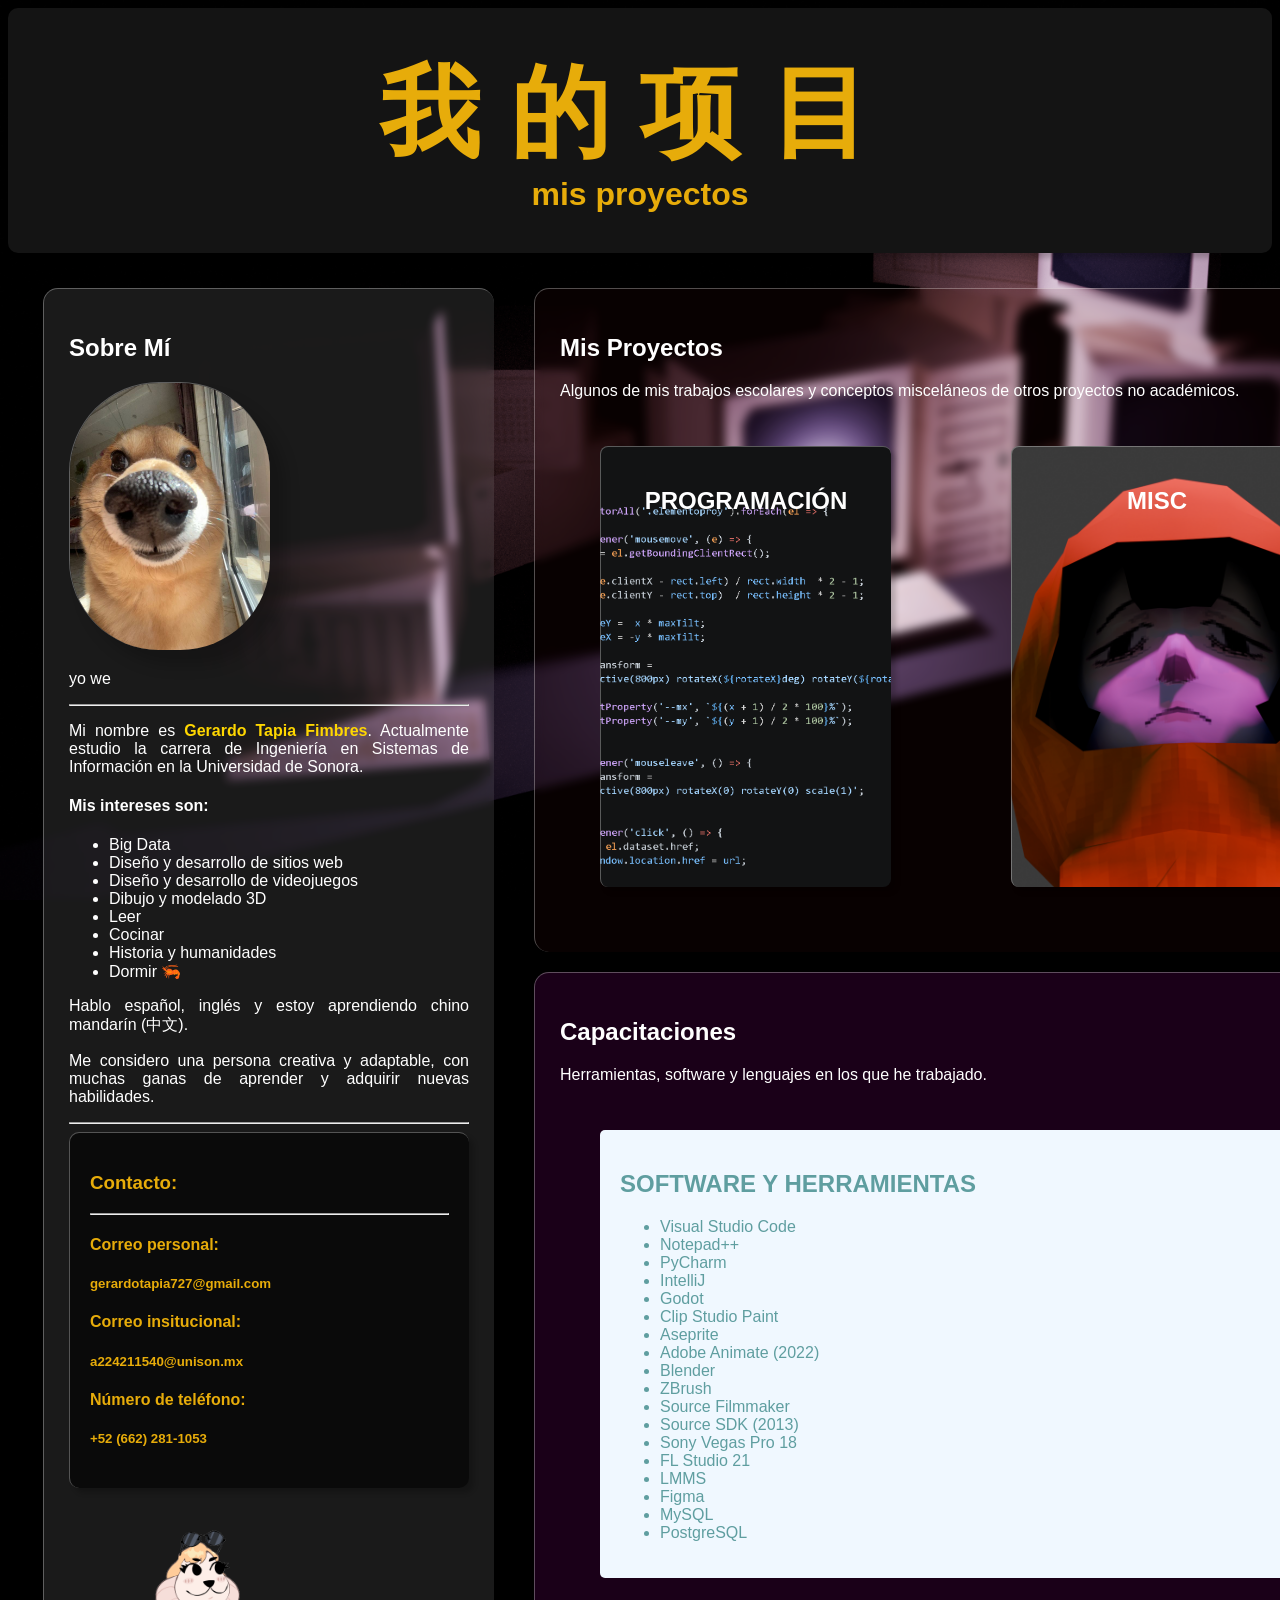
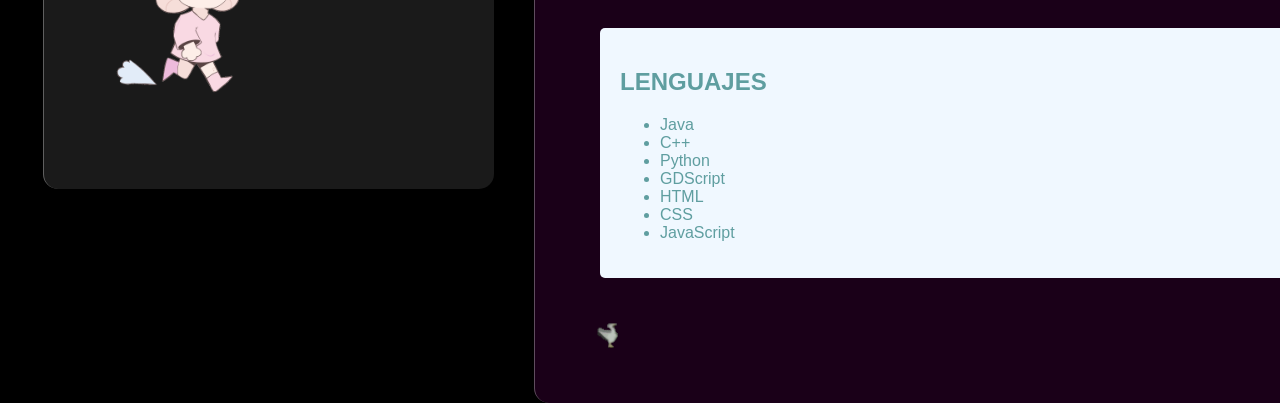
<file: index.html>
<!DOCTYPE html>
<html lang="en">
<head>
    <meta charset="UTF-8">
    <meta name="viewport" content="width=device-width, initial-scale=1.0">
    <link rel="stylesheet" href="styles.css">
    <title>我的项目 - CV Tapia Fimbres Gerardo</title>
    <link rel="icon" type="image/x-icon" href="/galeriaimg/fatman.gif">
</head>
<body>
    <div id="main_banner">
        <h1 id="title">我的项目</h1>
        <h1>mis proyectos</h1>
    </div>
    <div class="flexcontainer">
        
        <div id="aboutme" class="sobremi">
            <h2>Sobre Mí</h2>
            <img src="img/digga.jpg" alt="digga" id="me">
            <p>yo we</p>
            <hr>
            <p>Mi nombre es <b style="color: gold;">Gerardo Tapia Fimbres</b>. Actualmente estudio la carrera de Ingeniería en Sistemas de Información en la Universidad de Sonora.</p>
            <h4>Mis intereses son:</h4>
            <ul>
                <li>Big Data</li>
                <li>Diseño y desarrollo de sitios web</li>
                <li>Diseño y desarrollo de videojuegos</li>
                <li>Dibujo y modelado 3D</li>
                <li>Leer</li>
                <li>Cocinar </li>
                <li>Historia y humanidades</li>
                <li>Dormir 🦐</li>
            </ul>

            <p>Hablo español, inglés y estoy aprendiendo chino mandarín (中文).</p>
            <p>Me considero una persona creativa y adaptable, con muchas ganas de aprender y adquirir nuevas habilidades.</p>
            <hr>

            <div id="contacto">
                <h3>Contacto:</h3>
                <hr>
                <h4>Correo personal:</h4>
                <h5>gerardotapia727@gmail.com</h5>
                <h4>Correo insitucional:</h4>
                <h5>a224211540@unison.mx</h5>
                <h4>Número de teléfono:</h4>
                <h5>+52 (662) 281-1053</h5>

            </div>
            <br>
            <img src="galeriaimg/felper2.gif" alt="felper" style="width: 400px;">

        </div>
        <div class="proycap">
            
            <div id="proyectos">
                <h2>Mis Proyectos</h2>
                <p>Algunos de mis trabajos escolares y conceptos misceláneos de otros proyectos no académicos.</p>
                <div class="proyectosflex">
                    <div class="elementoproy" id="code" onclick="window.location.href='code.html'">
                        <h2>PROGRAMACIÓN</h2>
                    </div>
                    <div class="elementoproy" id="misc" onclick="window.location.href='galeria.html'">
                        <h2>MISC</h2>

                    </div>

                </div>
            </div>
            
            <div id="capacitaciones">
                <h2>Capacitaciones</h2>
                <p>Herramientas, software y lenguajes en los que he trabajado.</p>
                <div class="capacitacionesflex">
                    <div class="divcapacitacion">
                        <h2>SOFTWARE Y HERRAMIENTAS</h2>
                        <ul>
                            <li>Visual Studio Code</li>
                            <li>Notepad++</li>
                            <li>PyCharm</li>
                            <li>IntelliJ</li>
                            <li>Godot</li>
                            <li>Clip Studio Paint</li>
                            <li>Aseprite</li>
                            <li>Adobe Animate (2022)</li>
                            <li>Blender</li>
                            <li>ZBrush</li>
                            <li>Source Filmmaker</li>
                            <li>Source SDK (2013)</li>
                            <li>Sony Vegas Pro 18</li>
                            <li>FL Studio 21</li>
                            <li>LMMS</li>
                            <li>Figma</li>
                            <li>MySQL</li>
                            <li>PostgreSQL</li>
                        </ul>
                    </div>
                    <div class="divcapacitacion">
                        <h2>LENGUAJES</h2>
                        <ul>
                            <li>Java</li>
                            <li>C++</li>
                            <li>Python</li>
                            <li>GDScript</li>
                            <li>HTML</li>
                            <li>CSS</li>
                            <li>JavaScript</li>
                        </ul>
                    
                    </div>
                    
                    <img src="img/goose.gif" alt="felper" style="width: 30px;">

                    
                </div>
            </div>

        </div>
        
    </div>
    
    <script src="js/script.js"></script>

</body>
</html>
</file>
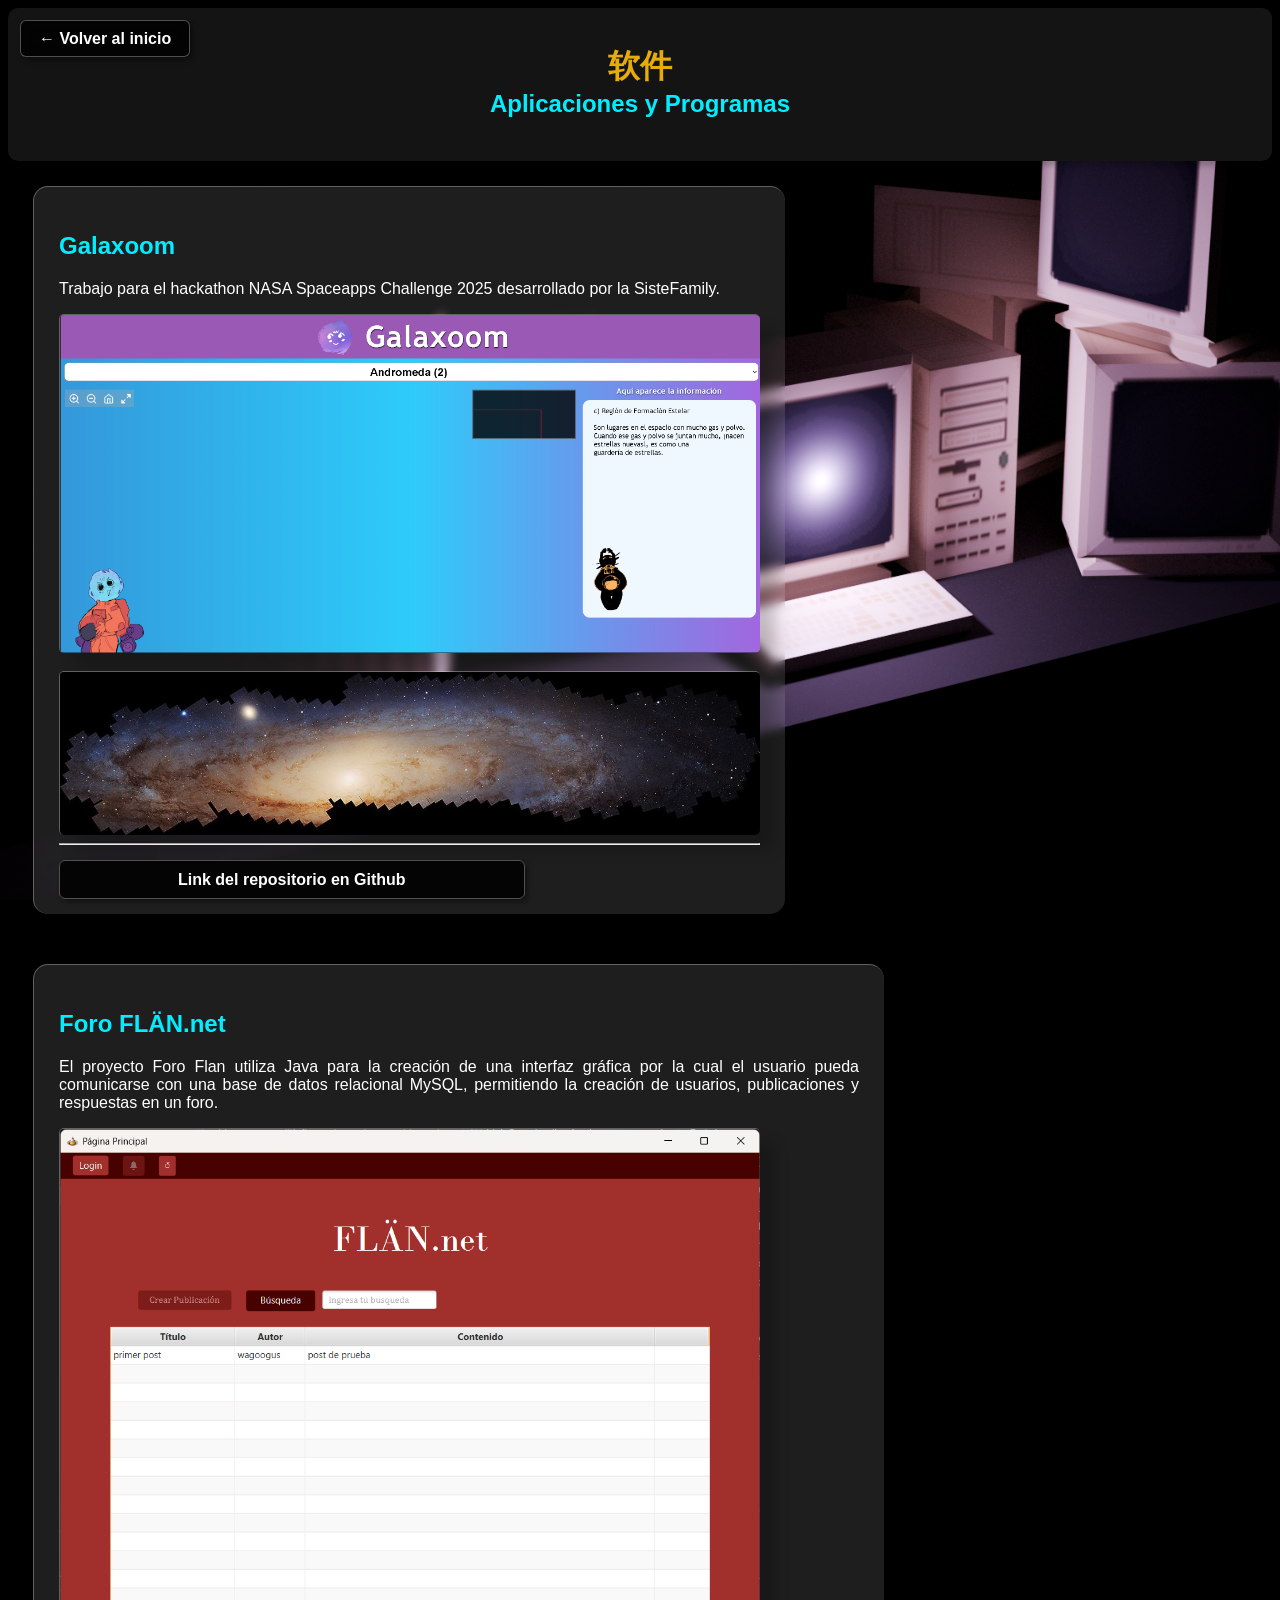
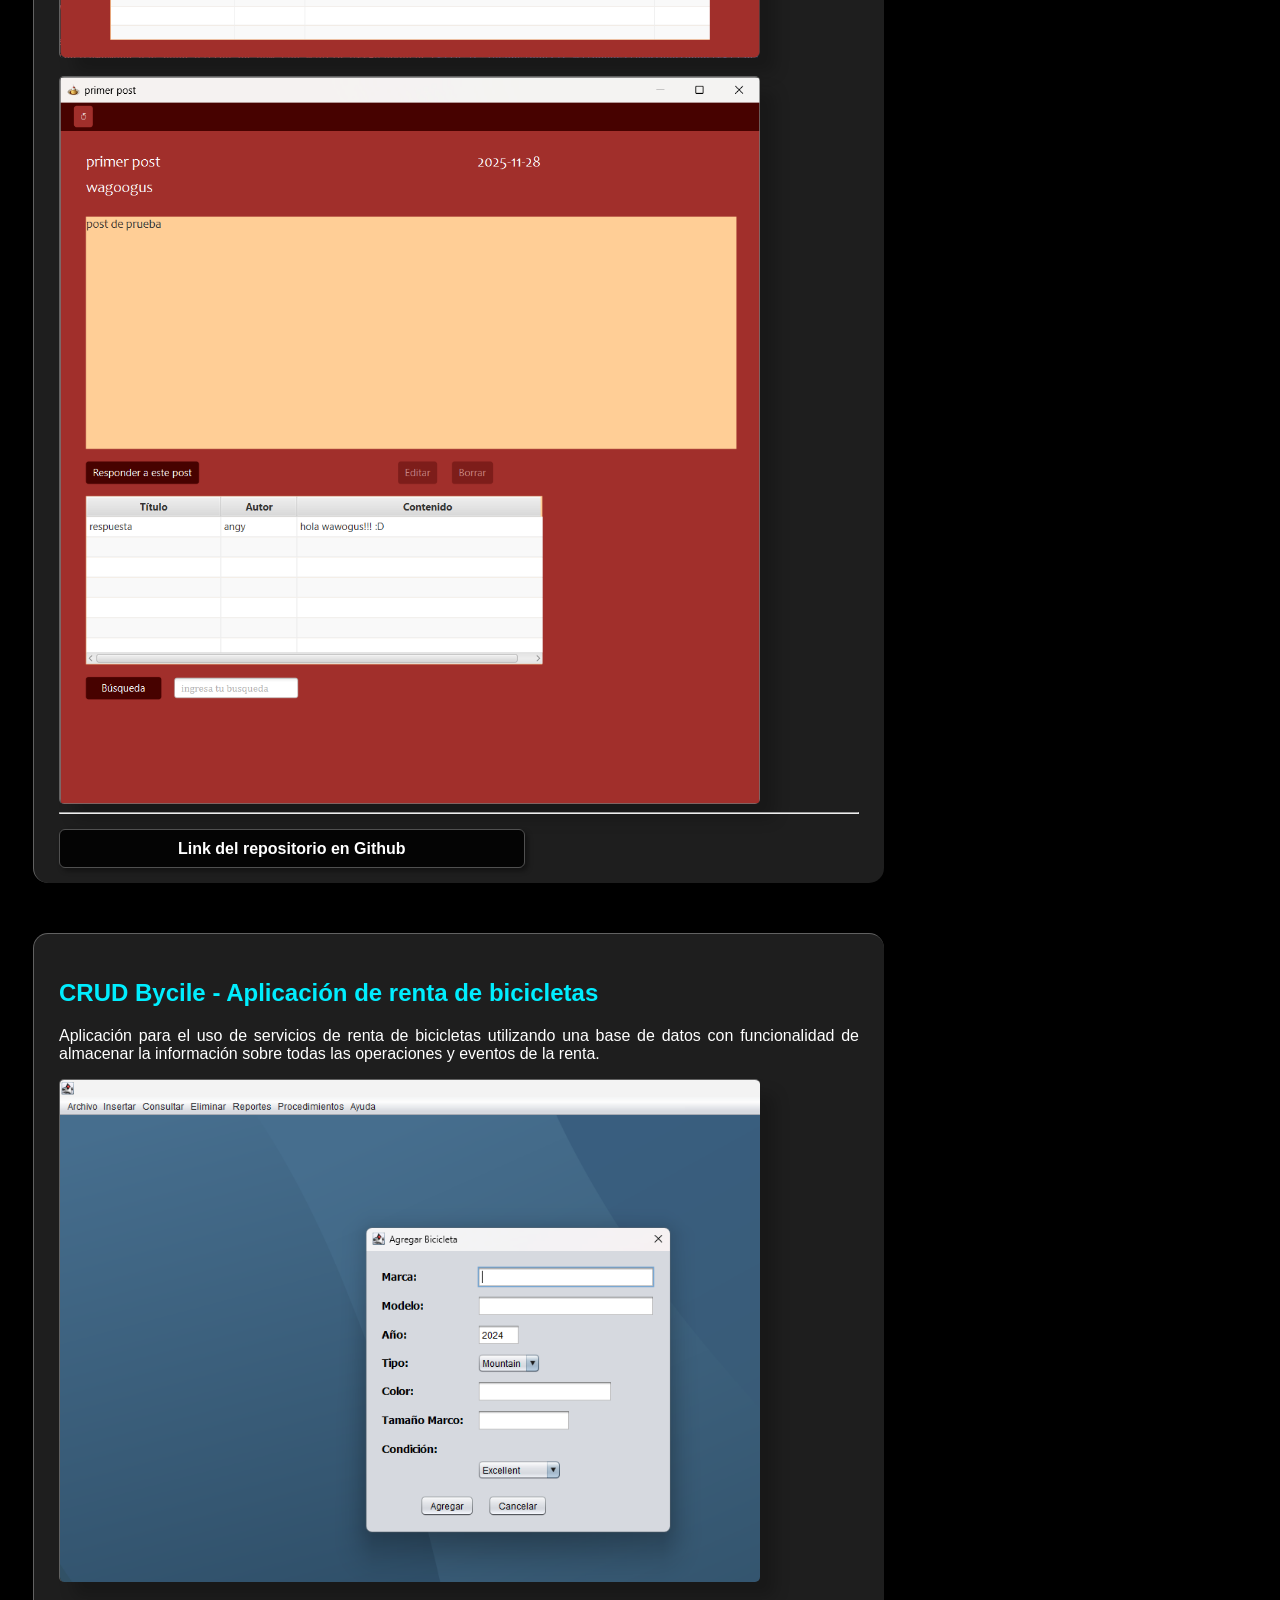
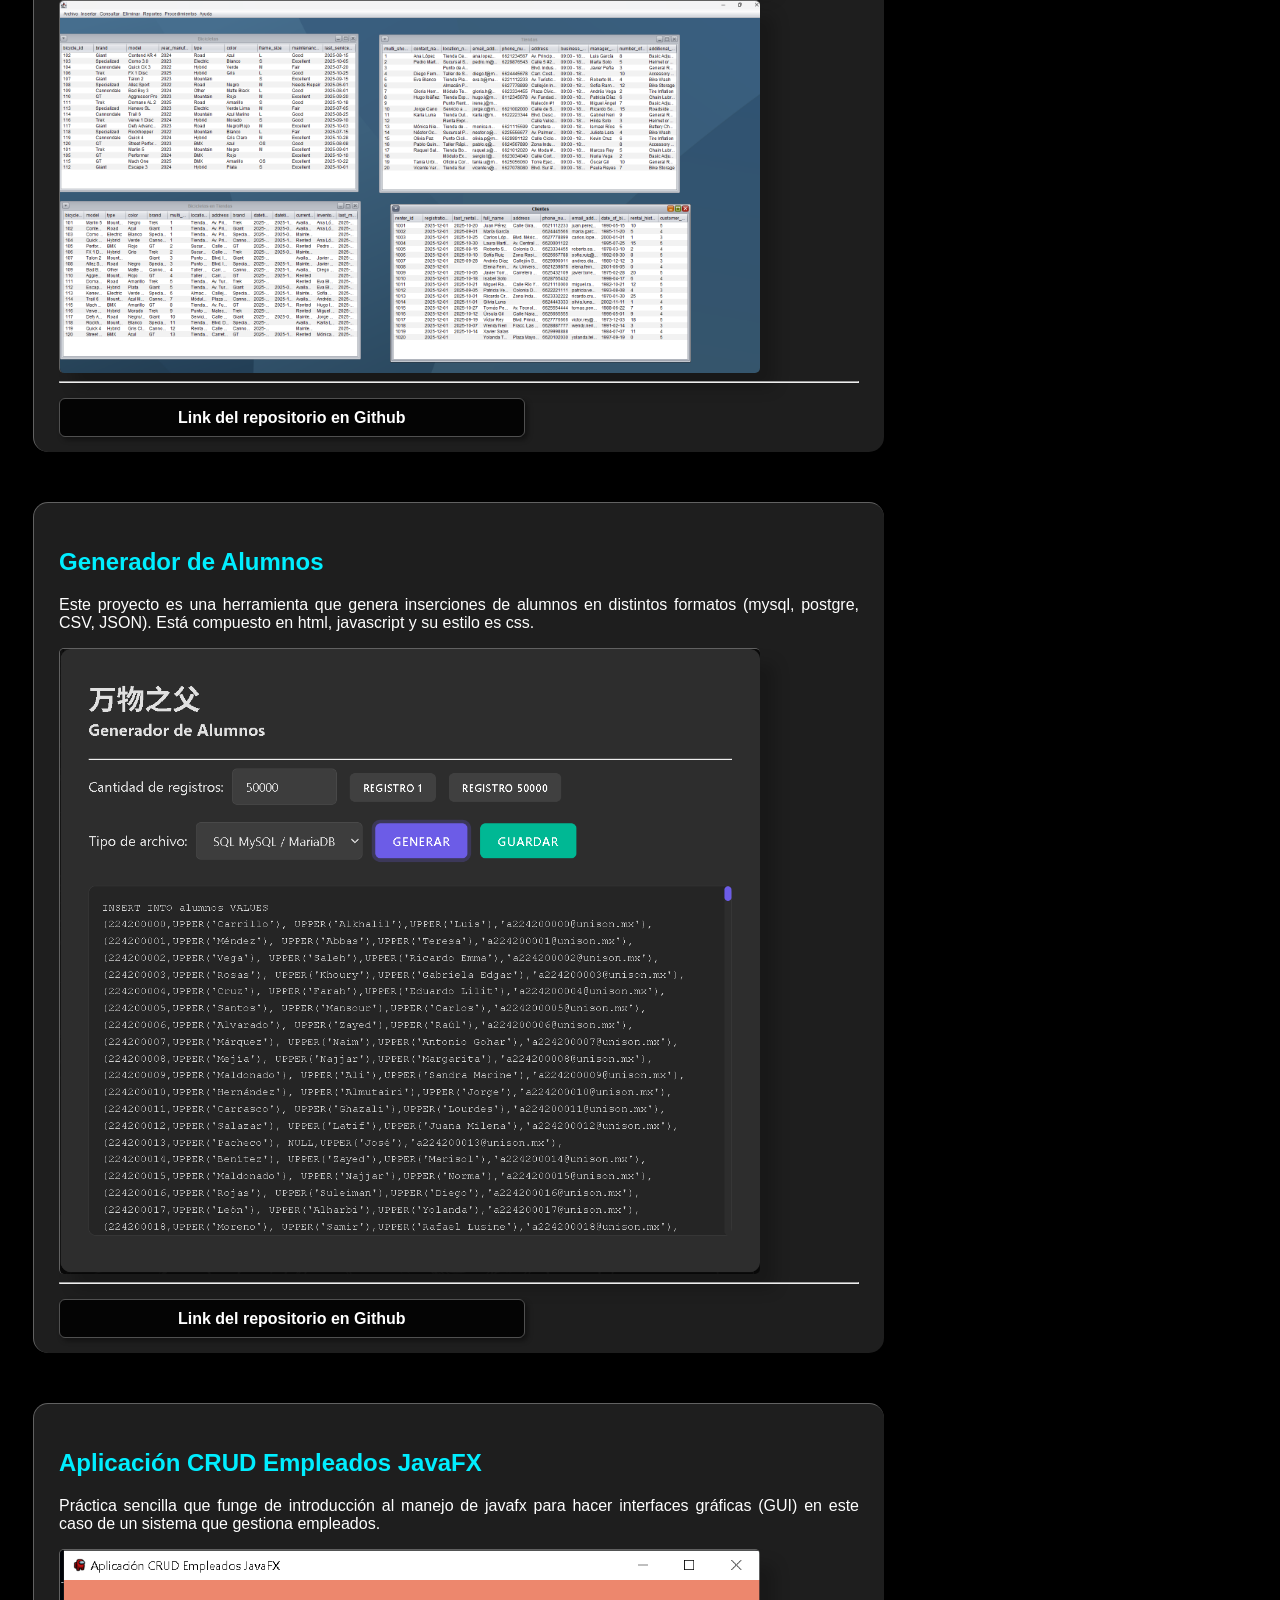
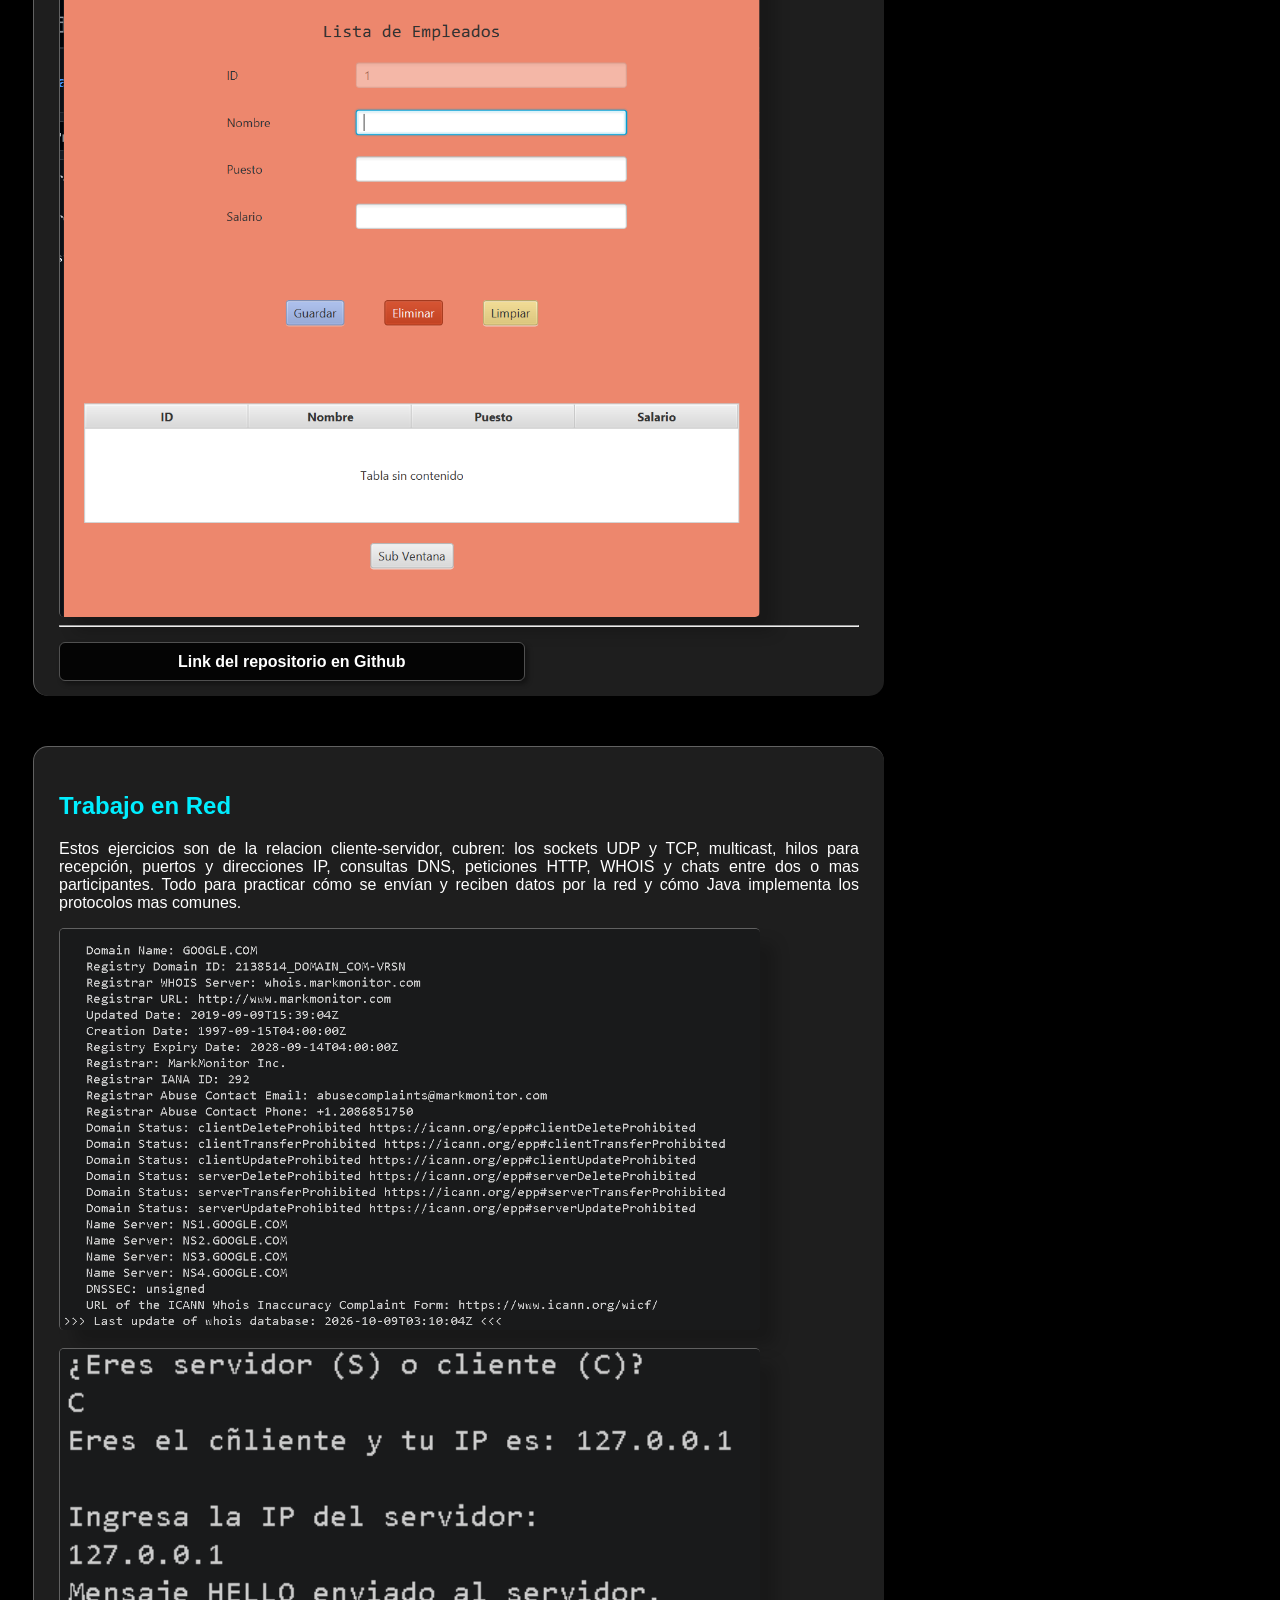
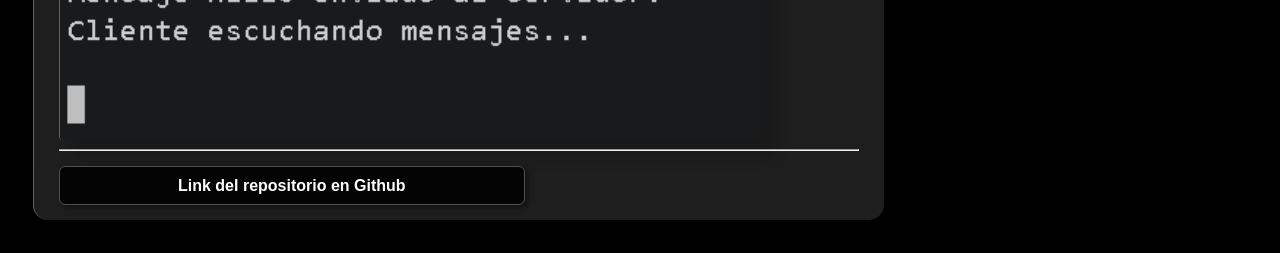
<file: code.html>
<!DOCTYPE html>
<html lang="en">
<head>
    <meta charset="UTF-8">
    <meta name="viewport" content="width=device-width, initial-scale=1.0">
    <title>软件 - Aplicaciones y Programas</title>
    <link rel="icon" type="image/x-icon" href="/galeriaimg/fatman.gif">
    <link rel="stylesheet" href="stylescode.css">
</head>
<body>
    <div id="codebanner">
        <h1>
            软件
        </h1>
        <h2>Aplicaciones y Programas</h2>
        <a href="index.html" class="btn-volver">← Volver al inicio</a>

    </div>

    <div class="proyflex">
        <div class="proyecto">
            <h2>Galaxoom</h2>
            <p>
                Trabajo para el hackathon NASA Spaceapps Challenge 2025 desarrollado por la SisteFamily.
            </p>
            <img src="codeimg/galaxoom1.png" alt="proyectoimg" class="codeimg">
            <br>
            <img src="codeimg/galaxoom2.png" alt="proyectoimg" class="codeimg">
            <hr>
            <br>
            <a href="https://github.com/IsHectron/SisteFamily/tree/main" target="_blank" class="repolink">Link del repositorio en Github</a>
        </div>

        <div class="proyecto">
            <h2>Foro FLÄN.net</h2>
            <p>
                El proyecto Foro Flan utiliza Java para la creación de una interfaz gráfica por la cual el usuario pueda comunicarse con una base de datos relacional MySQL, permitiendo la creación de usuarios, publicaciones y respuestas en un foro.
            </p>
            <img src="codeimg/flan1.png" alt="proyectoimg" class="codeimg">
            <br>
            <img src="codeimg/flan2.png" alt="proyectoimg" class="codeimg">
            
            <hr>
            <br>
            <a href="https://github.com/Montano-Lares-Leonardo/proyectofinal-desarrollo-de-sistemas-III-foro-flan?classId=8f8bd781-0aa7-491b-8fae-571cd7d68a0b&assignmentId=0de2d848-5739-422a-ba07-c43b8d57b70c&submissionId=486b22c6-58b9-4856-3d94-fb3d6435120b" target="_blank" class="repolink">Link del repositorio en Github</a>
        </div>

        <div class="proyecto">
            <h2>CRUD Bycile - Aplicación de renta de bicicletas</h2>
            <p>
                Aplicación para el uso de servicios de renta de bicicletas utilizando una base de datos con
                funcionalidad de almacenar la información sobre todas las operaciones y eventos de la renta.
            </p>
            <img src="codeimg/bycicle1.png" alt="proyectoimg" class="codeimg">
            <br>
            <img src="codeimg/bycicle2.png" alt="proyectoimg" class="codeimg">
            
            <hr>
            <br>
            <a href="https://github.com/esaxel123/CRUDbycicle-proyecto-final-equipo2/tree/main?classId=8f8bd781-0aa7-491b-8fae-571cd7d68a0b&assignmentId=0de2d848-5739-422a-ba07-c43b8d57b70c&submissionId=486b22c6-58b9-4856-3d94-fb3d6435120b" target="_blank" class="repolink">Link del repositorio en Github</a>
        </div>

        <div class="proyecto">
            <h2>Generador de Alumnos</h2>
            <p>
                Este proyecto es una herramienta que genera inserciones de alumnos en distintos formatos (mysql, postgre, CSV, JSON). Está compuesto en html, javascript y su estilo es css.
            </p>
            <img src="codeimg/generador1.png" alt="proyectoimg" class="codeimg">
            
            <hr>
            <br>
            <a href="https://github.com/Shampoohue/Actividad-4-Generador-de-alumnos---BASES-DE-DATOS-II/tree/main" target="_blank" class="repolink">Link del repositorio en Github</a>
        </div>

        <div class="proyecto">
            <h2>Aplicación CRUD Empleados JavaFX</h2>
            <p>
                Práctica sencilla que funge de introducción al manejo de javafx para hacer interfaces gráficas (GUI) en este caso de un sistema que gestiona empleados.
            </p>
            <img src="codeimg/crudempleadosjavafx.png" alt="proyectoimg" class="codeimg">
            
            <hr>
            <br>
            <a href="https://github.com/Shampoohue/Practica-4-JavaFX-Desarrollo-de-Sistemas-III" target="_blank" class="repolink">Link del repositorio en Github</a>
        </div>

        <div class="proyecto">
            <h2>Trabajo en Red</h2>
            <p>
                Estos ejercicios son de la relacion cliente-servidor, cubren: los sockets UDP y TCP, multicast, hilos para recepción, puertos y direcciones IP, consultas DNS, peticiones HTTP, WHOIS y chats entre dos o mas participantes. Todo para practicar cómo se envían y reciben datos por la red y cómo Java implementa los protocolos mas comunes.
            </p>
            <img src="codeimg/red1.png" alt="proyectoimg" class="codeimg">
            <br>
            <img src="codeimg/red2.png" alt="proyectoimg" class="codeimg">
            
            <hr>
            <br>
            <a href="https://github.com/Shampoohue/Unidad-4-Trabajo-en-Red-Desarrollo-de-Sistemas-III?classId=8f8bd781-0aa7-491b-8fae-571cd7d68a0b&assignmentId=0de2d848-5739-422a-ba07-c43b8d57b70c&submissionId=486b22c6-58b9-4856-3d94-fb3d6435120b" target="_blank" class="repolink">Link del repositorio en Github</a>
        </div>

    </div>

    
    
</body>
</html>
</file>
<file: styles.css>
body{
    background-color: black;
    background-image: url(img/bkgr2.png);
    background-size: cover;
    background-repeat: no-repeat;
    background-attachment: fixed;
}
#main_banner{
    color: rgb(231, 172, 10);
    background-color: rgb(20, 20, 20);
    font-family:'Franklin Gothic Medium', 'Arial Narrow', Arial, sans-serif;
    text-align: center;
    padding: 30px;
    border-radius: 10px;
    box-shadow: 5px 5px 5px rgba(0,0,0,0.2);
    line-height: 15px;
}
#title{
    font-size: 100px;
    font-variant-east-asian: full-width;
    letter-spacing: 30px;
}
#aboutme{
    border-radius: 15px;
    font-family:'Franklin Gothic Medium', 'Arial Narrow', Arial, sans-serif;
    color: rgb(255, 255, 255);
    text-align: justify;
    padding: 25px;
    width: 600px;
    height: 1450px;

    background-color: rgba(255, 255, 255, 0.1);
    backdrop-filter: blur(5px);
    border-top: 1px solid rgba(255,255,255,0.3);
    border-left: 1px solid rgba(255,255,255,0.3);
    
    
}
#me{
    width: 200px;
    border-radius: 90px;
    border-top: 1px solid rgba(255,255,255,0.3);
    border-left: 1px solid rgba(255,255,255,0.3);
    box-shadow: 15px 15px 15px rgba(0,0,0,0.2);
    
}
#contacto{
    border-radius: 10px;
    padding: 20px;
    background-color: rgba(0, 0, 0, 0.596);
    color: rgb(231, 172, 10);
    border-top: 1px solid rgba(255,255,255,0.3);
    border-left: 1px solid rgba(255,255,255,0.3);
    box-shadow: 5px 5px 5px rgba(0,0,0,0.2);
}
#proyectos{
    color: white;
    font-family:'Franklin Gothic Medium', 'Arial Narrow', Arial, sans-serif;
    text-shadow: 3px;
    padding: 25px;

    border-radius: 15px;
    background-color: rgba(82, 15, 15, 0.1);
    backdrop-filter: blur(5px);
    border-top: 1px solid rgba(255,255,255,0.3);
    border-left: 1px solid rgba(255,255,255,0.3);
    box-shadow: 5px 5px 5px rgba(0,0,0,0.2);
}
#capacitaciones{
    color: white;
    font-family:'Franklin Gothic Medium', 'Arial Narrow', Arial, sans-serif;
    text-shadow: 3px;
    padding: 25px;

    border-radius: 15px;
    background-color: rgba(255, 2, 234, 0.1);
    backdrop-filter: blur(5px);
    border-top: 1px solid rgba(255,255,255,0.3);
    border-left: 1px solid rgba(255,255,255,0.3);
    box-shadow: 5px 5px 5px rgba(0,0,0,0.2);
}

/*yo we*/

/*el container que tiene los divs*/
.flexcontainer{
    display: flex;
    margin: 15px;
    padding: 20px;
    gap: 40px;
    height: 800px;
}
/*este flex solo tiene la de aboutme*/
.sobremi{
    
}
/*este tiene mis intereses y proyectos*/
.proycap{
    display: flex;
    flex-direction: column;
    gap: 20px;
    flex: 1;
}
/*el flex de las secciones de mis intereses*/
.proyectosflex{
    justify-content: center;
    display: flex;
    margin: 10px;
    padding: 20px;
    gap: 100px;
    align-content: center;
}
/*para los intereses individuales*/
.elementoproy{
    color: rgb(255, 255, 255);
    justify-content: center;
    text-align: center;
    width: 250px;
    height: 400px;
    margin: 10px;
    padding: 20px;
    
    background-color: rgb(0, 0, 0);
    border-radius: 8px;
    border-top: 1px solid rgba(255,255,255,0.3);
    border-left: 1px solid rgba(255,255,255,0.3);
    box-shadow: 5px 5px 5px rgba(0,0,0,0.2);


    cursor: pointer;

    /*efecto tilt y el brillo glow basado*/
    position: relative;
    transform-style: preserve-3d;
    transition: transform 0.15s ease-out,
                filter 0.3s ease,
                box-shadow 0.3s ease;
    will-change: transform;
    overflow: hidden;   /* por si quieres que el destello no se salga */
    
}
.elementoproy:hover {
    filter: brightness(1.2) saturate(1.1);
    box-shadow: 0 0 25px rgba(120, 200, 255, 0.8),
                0 0 60px rgba(120, 200, 255, 0.4);
}
/* destello que sigue al cursor (opcional) */
.elementoproy::after {
    content: "";
    position: absolute;
    inset: 0;
    border-radius: inherit;
    background: radial-gradient(
        circle 150px at var(--mx, 50%) var(--my, 50%),
        rgba(255, 255, 255, 0.35),
        transparent 70%
    );
    opacity: 0;
    transition: opacity 0.3s ease;
    pointer-events: none;
}
.elementoproy:hover::after {
    opacity: 1;
}
#misc{
    background-image: url(img/misc.png);
    background-position: center;
    background-size:900px;
}
#code{
    background-image: url(img/code.png);
    background-position: center;
    background-size:650px;
}

/*el flex de los proyectos*/
.capacitacionesflex{
    display: flex;
    flex-direction: column;
    margin: 10px;
    padding: 20px;
    gap: 30px;
    justify-content: center;
}
/*para los divs de los proyectos*/
.divcapacitacion{
    color: cadetblue;
    margin: 10px;
    padding: 20px;
    background-color: aliceblue;
    border-radius: 5px;
}
</file>
<file: stylescode.css>
body{
    background-color: black;
    background-image: url(img/bkgr2.png);
    background-size: cover;
    background-repeat: no-repeat;
    background-attachment: fixed;
}
#codebanner{
    color: rgb(231, 172, 10);
    background-color: rgb(20, 20, 20);
    font-family:'Franklin Gothic Medium', 'Arial Narrow', Arial, sans-serif;
    text-align: center;
    padding: 30px;
    border-radius: 10px;
    box-shadow: 5px 5px 5px rgba(0,0,0,0.2);
    line-height: 15px;
}

.btn-volver {
    position: fixed;
    top: 20px;
    left: 20px;
    padding: 10px 18px;
    background: rgba(0,0,0,0.85);
    color: white;
    text-decoration: none;
    border-radius: 6px;
    border: 1px solid rgba(255,255,255,0.3);
    box-shadow: 3px 3px 5px rgba(0,0,0,0.4);
    backdrop-filter: blur(6px);
    z-index: 1000;
    transition: transform 0.2s ease, background 0.2s ease;
    font-weight: bold;
}

.btn-volver:hover {
    background: black;
    transform: translateY(-2px);
}
.proyflex{
    display: flex;
    flex-wrap: wrap;
}
h2{
    color: rgb(0, 238, 255);
}

.proyecto{
    border-radius: 15px;
    font-family:'Franklin Gothic Medium', 'Arial Narrow', Arial, sans-serif;
    color: rgb(255, 255, 255);
    text-align: justify;
    padding: 25px;
    margin: 25px;
    max-width: 800px;
    height: fit-content;

    background-color: rgba(255, 255, 255, 0.119);
    backdrop-filter: blur(5px);
    border-top: 1px solid rgba(255,255,255,0.3);
    border-left: 1px solid rgba(255,255,255,0.3);
}
.codeimg{
    width: 700px;
    display: block;
    border-radius: 5px;
    border-top: 1px solid rgba(255,255,255,0.3);
    border-left: 1px solid rgba(255,255,255,0.3);
    box-shadow: 15px 15px 15px rgba(0,0,0,0.2);

    object-position: center;
    display: block;
}
.repolink{
    top: 20px;
    left: 20px;
    padding: 10px 118px;
    background: rgba(0,0,0,0.85);
    color: white;
    text-decoration: none;
    border-radius: 6px;
    border: 1px solid rgba(255,255,255,0.3);
    box-shadow: 3px 3px 5px rgba(0,0,0,0.4);
    backdrop-filter: blur(6px);
    font-weight: bold;
}
.repolink:hover{
    background: black;
    transform: translateY(-2px);
}
</file>
